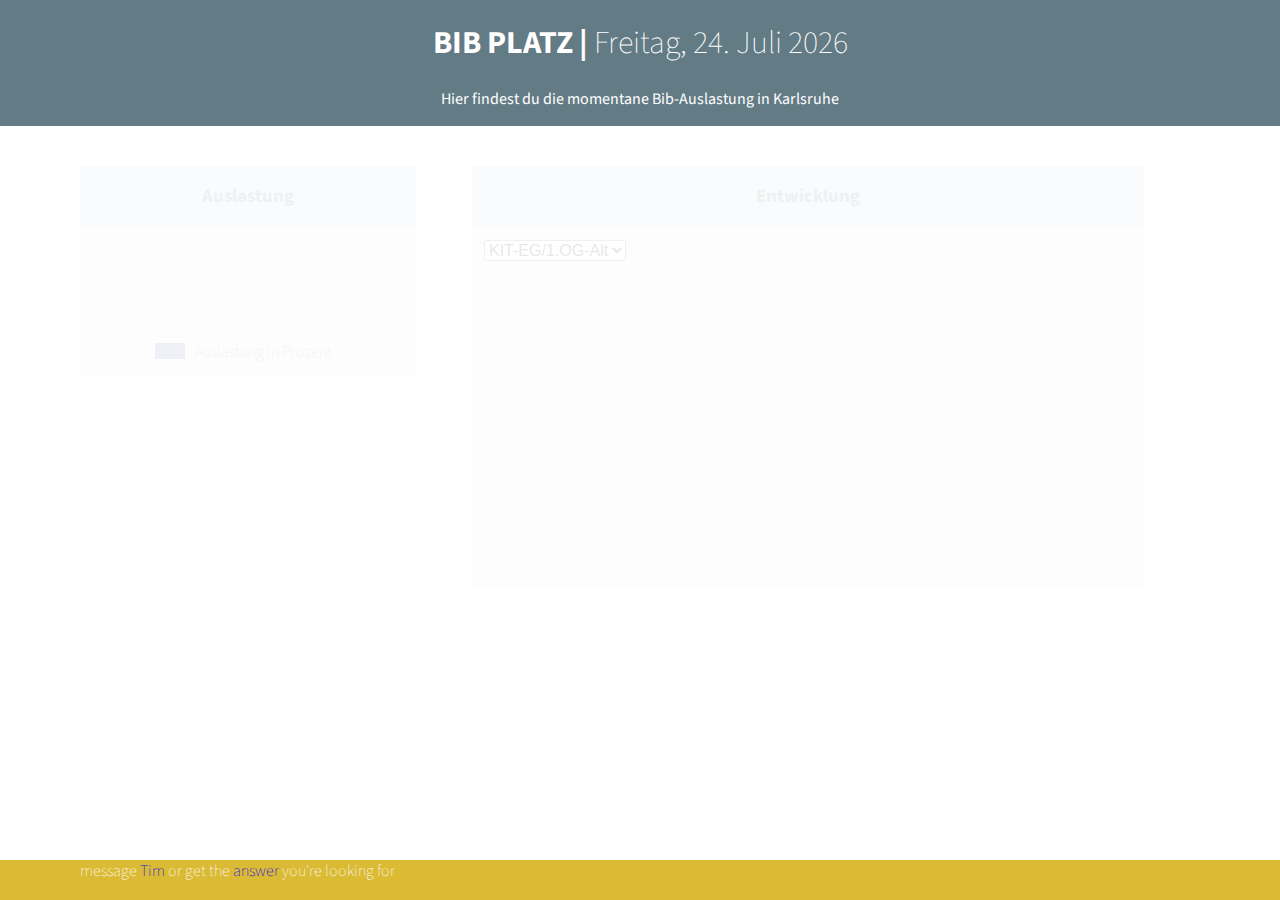
<file: index.html>
<html>
  <head>
    <meta charset="utf-8">
    <meta http-equiv="X-UA-Compatible" content="IE=edge">
    <title>BIB PLATZ &#124; Freie Arbeitsplätze am KIT</title>
    <meta name="description" content="Hier findest du die aktuelle Bib-Auslastung in Karlsruhe.">
    <meta name="keywords" content="bib, kit, bibplatz, wegweiser, freie, lernplätze, arbeitsplätze, karlsruhe, ka, uni, wiwi, fh, bibliothek, library, platz, ausblick, aktuell, momentan">
    <meta name="robots" content="index, follow">
    <meta name="viewport" content="width=device-width, initial-scale=1">
    <script type="text/javascript" src="https://www.google.com/jsapi"></script>
    <script src="//ajax.googleapis.com/ajax/libs/jquery/1.11.0/jquery.min.js"></script>
    <script type="text/JavaScript" src="./js/Chartjs/Chart.min.js"></script>
    <script src="./js/modernizr-2.6.2.min.js"></script>
    <script src="./js/jquery.simpleselect.js"></script>
    <script type="text/JavaScript" src="./js/main.js"></script>
    <link rel="shortcut icon" href="./img/favicon.png" type="image/png" />
    <link rel="icon" href="./img/favicon.png" type="image/png" />
    <link href="http://fonts.googleapis.com/css?family=Source+Sans+Pro:200,400,700" rel="stylesheet" type="text/css">
    <link rel="stylesheet" href="./css/normalize.css">
    <link rel="stylesheet" href="./css/main.css">
    <link rel="stylesheet" href="./css/jquery.simpleselect.css" type="text/css">
    <script>
        (function(i,s,o,g,r,a,m){i['GoogleAnalyticsObject']=r;i[r]=i[r]||function(){
        (i[r].q=i[r].q||[]).push(arguments)},i[r].l=1*new Date();a=s.createElement(o),
        m=s.getElementsByTagName(o)[0];a.async=1;a.src=g;m.parentNode.insertBefore(a,m)
        })(window,document,'script','//www.google-analytics.com/analytics.js','ga');

        ga('create', 'UA-52792333-1', 'auto');
        ga('send', 'pageview');

    </script>

  </head>
  
  <body>
 <div class="wrapper">
            <header>
                <div class="container clearfix">
                    <h1><a href="./index.html" class="head">BIB PLATZ</a> | <span id="demo"> </span></h1>
                    <p>Hier findest du die momentane Bib-Auslastung in Karlsruhe</p>
                    <script>
                    var d = new Date();
                    var days = ["Sonntag","Montag","Dienstag","Mittwoch","Donnerstag","Freitag","Samstag"];
                    var months = ["Januar", "Februar", "März", "April", "Mai", "Juni", "Juli", "August", "September", "Oktober", "November", "Dezember"]
                    document.getElementById("demo").innerHTML = days[d.getDay()]+", "+d.getDate()+". "+months[d.getMonth()]+" "+d.getFullYear();
                    </script>
                </div>
            </header>
            <div class="container clearfix">
                <div class="third widget doughnut">
                    <h3>Auslastung</h3>
                    
                    <div class="canvas-container">
                      
                        <canvas id="canvas" height=100% width=100%></canvas>
                        
                    </div>
                    <div class="chart-legend">
                    <p class="ship"> Auslastung in Prozent</p>
                   </div>
                </div>
                <div class="third widget doughnut">
                    <div class="chart-legend">
                        <h3>Entwicklung</h3>
                    </div>
                    <div class="canvas-container">
                      <div id="chart_div" style="width: auto; height: auto;"></div>
                      
                     
                         <select id="load" />
                             <option value="LBS" >KIT-EG/1.OG-Alt</option>
                             <option value="LSW" >KIT-1.OG-Neu</option>
                             <option value="LSN" >KIT-2.OG-Alt</option>
                              <option value="LST">KIT-2.OG-Neu</option>
                              <option value="LSG">KIT-3.OG</option>
                              <option value="FBI">Info-Bib</option> 
                              <option value="FBP" >Physik-Bib</option>   
                              <option value="FBC" >Chemie-Bib</option>
                              <option value="FBW" >Wiwi-Bib</option>
                              <option value="FBM" >Mathe-Bib</option>
                             <option value="FBA" >Architektur Bib</option>
                             <option value="BIB-N" >KIT-Bib Nord</option>
                             <option value="FBH" >FH-Bib</option>
                             <option value="TheaBib" >TheaBib</option> 
                             <option value="LAF" >Lernzentrum</option> 
                        </select>
                      
                      
                    </div>
                </div>
            </div>
            <div class="push"></div>
          </div>
        
            <footer>
            <div class="container">
                message <a href="mailto:tim.eck@web.de" class="crazy">Tim</a>
                or get the <a href="./info.html" class="crazy">answer</a> you're looking for
            </div>
        </footer>

   
</body>

</div>
</html>
</file>
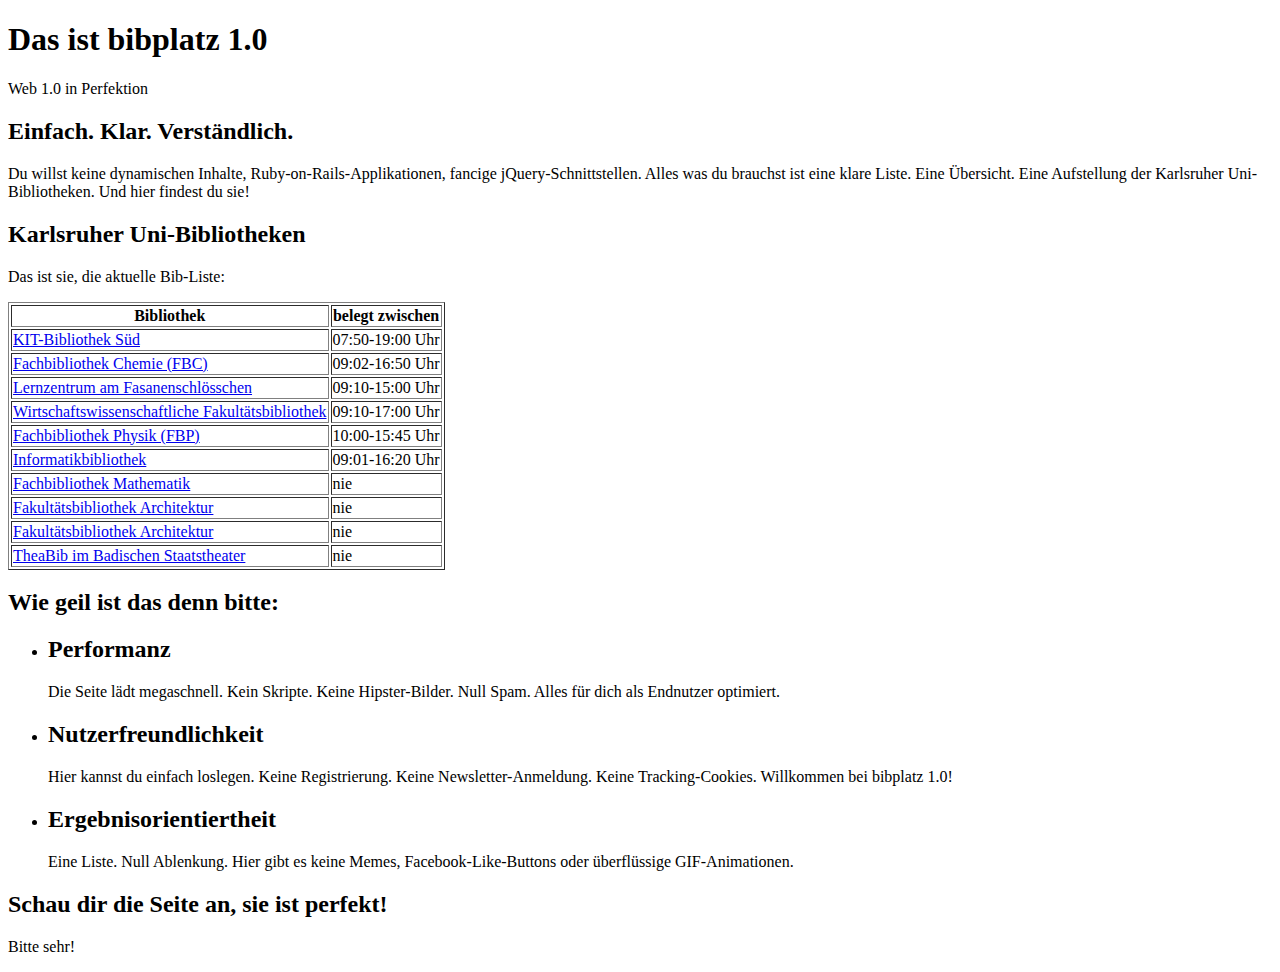
<file: basic/index.html>
<!DOCTYPE html>
<html>

    <head>
        <meta http-equiv="Content-Type" content="text/html; charset=utf-8">
        <meta name="GENERATOR" content="Microsoft FrontPage 4.0">
        <meta name="ProgId" content="FrontPage.Editor.Document">
        <title>BIB PLATZ &#124; bibplatz 1.0</title>
        <meta name="description" content="Hier findest du feinstes WEB 1.0.">
    <meta name="keywords" content="bib, kit, bibplatz, wegweiser, freie, lernplätze, arbeitsplätze, karlsruhe, ka, uni, wiwi, fh, bibliothek, library, platz, ausblick, basic, web 1.0">
    </head>

    <body>
        <header>
            <h1>Das ist bibplatz 1.0</h1>
            <aside>Web 1.0 in Perfektion</aside>
        </header>

        <h2>Einfach. Klar. Verständlich.</h2>

        <p>Du willst keine dynamischen Inhalte, Ruby-on-Rails-Applikationen, fancige jQuery-Schnittstellen. Alles was du brauchst ist eine klare Liste. Eine Übersicht. Eine Aufstellung der Karlsruher Uni-Bibliotheken. Und hier findest du sie!</p>

        <h2>Karlsruher Uni-Bibliotheken</h2>

        <p>Das ist sie, die aktuelle Bib-Liste:</p>
        <table border="1">
  <tr>
    <th>Bibliothek</th>
    <th>belegt zwischen</th>
    
  </tr>
  <tr>
    <td><a href="http://www.bibplatz.de/">KIT-Bibliothek Süd</a></td>
    <td>07:50-19:00 Uhr</td>
   
  </tr>
  <tr>
    <td><a href="http://www.bibplatz.de">Fachbibliothek Chemie (FBC)</a></td>
    <td>09:02-16:50 Uhr</td>
    
  </tr>
  <tr>
    <td><a href="http://www.bibplatz.de/">Lernzentrum am
Fasanenschlösschen</a></td>
    <td>09:10-15:00 Uhr</td>
    
  </tr>
  <tr>
    <td><a href="http://www.bibplatz.de/">Wirtschaftswissenschaftliche
Fakultätsbibliothek</a></td>
    <td>09:10-17:00 Uhr</td>
    
  </tr>
  <tr>
    <td><a href="http://www.bibplatz.de/">Fachbibliothek Physik (FBP)</a></td>
    <td>10:00-15:45 Uhr</td>
   
  </tr>
  <tr>
    <td><a href="http://www.bibplatz.de/">Informatikbibliothek</a></td>
    <td>09:01-16:20 Uhr</td>
   
  </tr>
  <tr>
    <td><a href="http://www.bibplatz.de/">Fachbibliothek Mathematik</a></td>
    <td>nie</td>
    
  </tr>
  <tr>
    <td><a href="http://www.bibplatz.de/">Fakultätsbibliothek Architektur</a></td>
    <td>nie</td>
    
  </tr>
  <tr>
    <td><a href="http://www.bibplatz.de/">Fakultätsbibliothek Architektur</a></td>
    <td>nie</td>
   
  </tr>
  <tr>
    <td><a href="http://www.bibplatz.de/">TheaBib
im Badischen Staatstheater</a></td>
    <td>nie</td>
    
  </tr>
</table>

<h2>Wie geil ist das denn bitte:</h2>
<ul>
    <li><h2>Performanz</h2></li>

        <p>Die Seite lädt megaschnell. Kein Skripte. Keine Hipster-Bilder. Null Spam. Alles für dich als Endnutzer optimiert.</p>

    <li><h2>Nutzerfreundlichkeit</h2></li>

        <p>Hier kannst du einfach loslegen. Keine Registrierung. Keine Newsletter-Anmeldung. Keine Tracking-Cookies. Willkommen bei bibplatz 1.0!</p>

    <li><h2>Ergebnisorientiertheit</h2></li>

        <p>Eine Liste. Null Ablenkung. Hier gibt es keine Memes, Facebook-Like-Buttons oder überflüssige GIF-Animationen. </p>
</ul>
        <h2>Schau dir die Seite an, sie ist perfekt!</h2>
        <p>Bitte sehr!</p>

    </body>

</html>
</file>
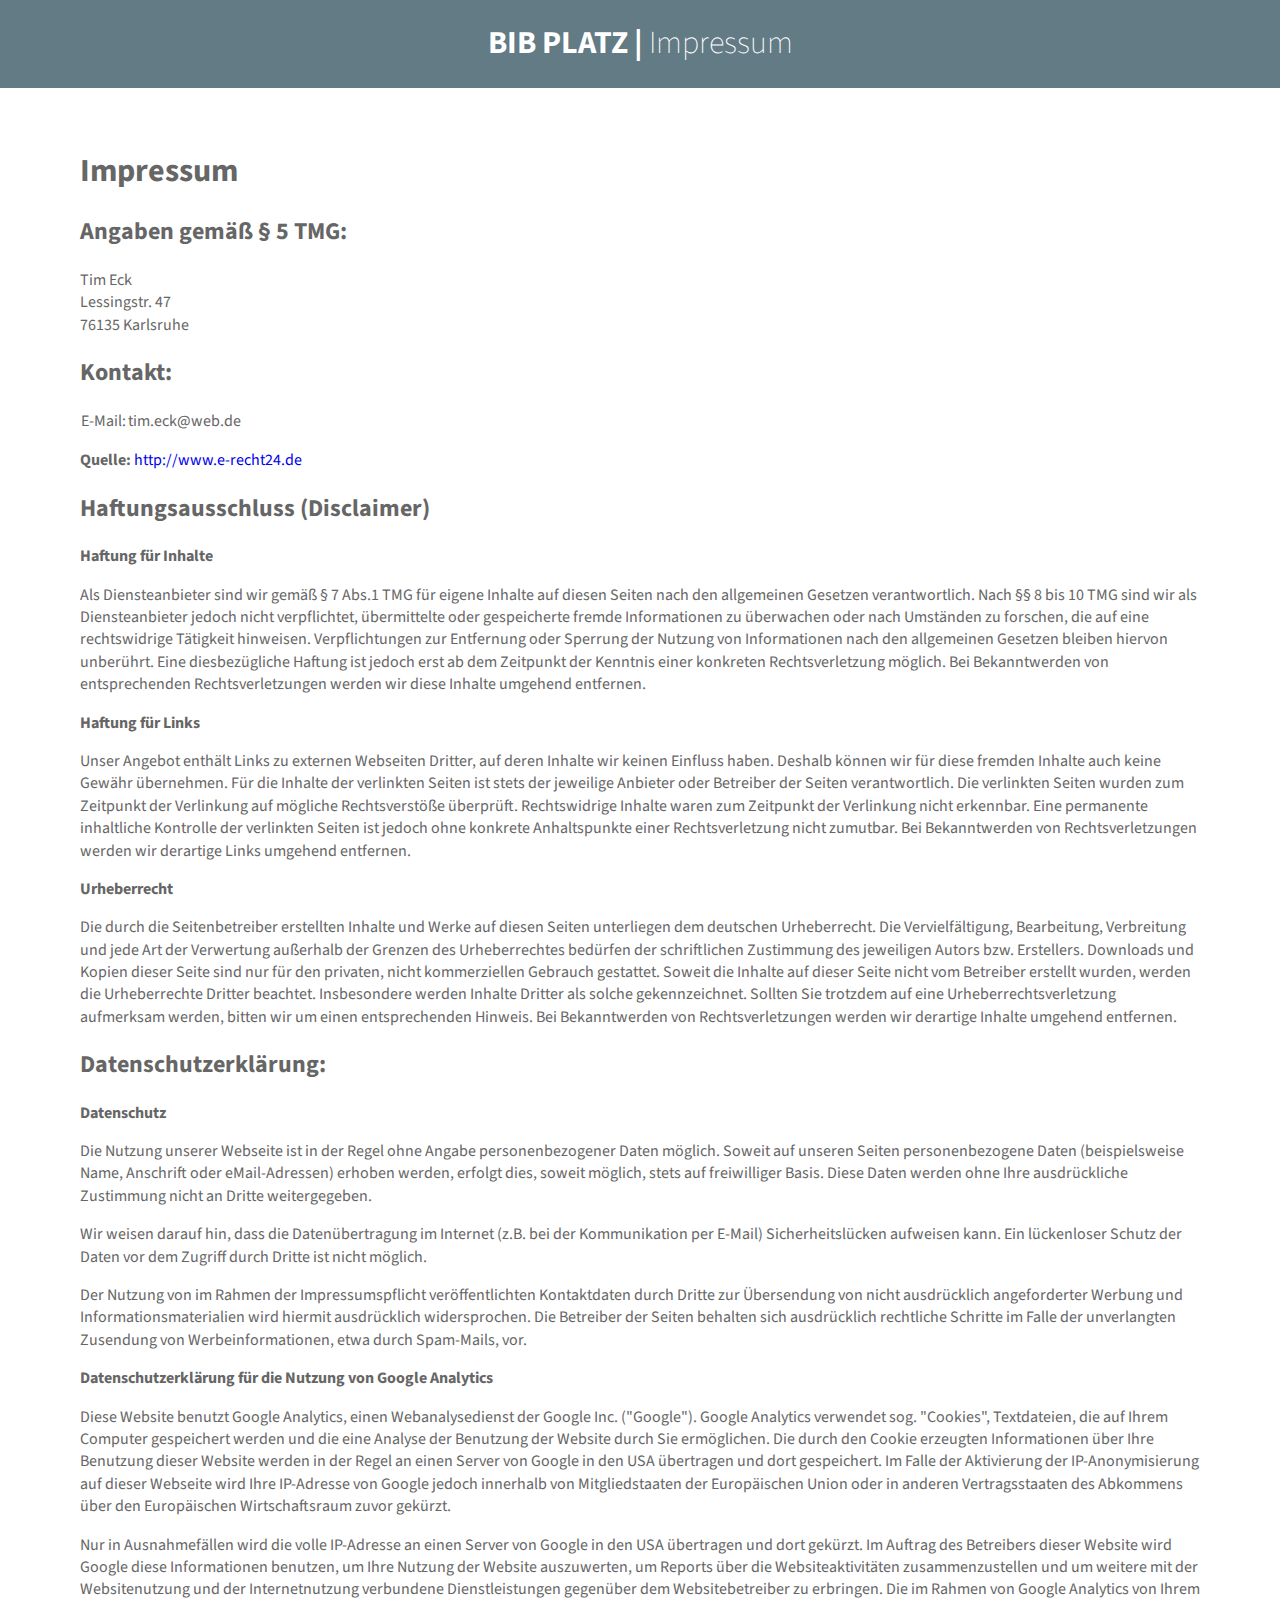
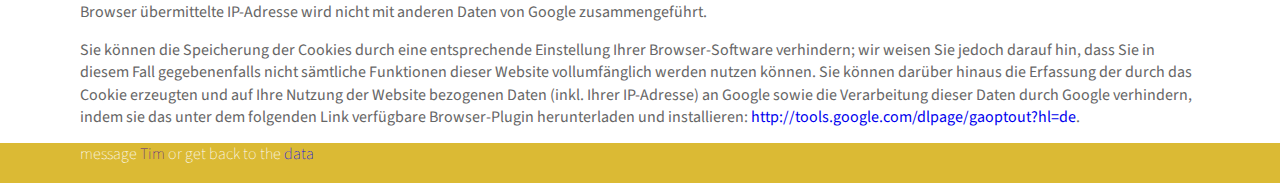
<file: impressum.html>
<html>
  <head>
    <meta charset="utf-8">
    <meta http-equiv="X-UA-Compatible" content="IE=edge">
    <title>BIB PLATZ &#124; Impressum</title>
    <meta name="description" content="">
    <meta name="viewport" content="width=device-width, initial-scale=1">
    <script src="./js/modernizr-2.6.2.min.js"></script>
<link rel="shortcut icon" href="./img/favicon.png" type="image/png" />
    <link rel="icon" href="./img/favicon.png" type="image/png" />
  
    <link href='http://fonts.googleapis.com/css?family=Source+Sans+Pro:200,400,700' rel='stylesheet' type='text/css'>
    <link rel="stylesheet" href="./css/normalize.css">
    <link rel="stylesheet" href="./css/main.css">
    

  </head>
  
  <body>
 <div class="wrapper">
            <header>
                <div class="container clearfix">
                    <h1><a href="./index.html" class="head">BIB PLATZ</a> | <span>Impressum</span></h1>
                </div>
            </header>
            <div class="container clearfix">
               <h1>Impressum</h1>
<h2>Angaben gemäß § 5 TMG:</h2>
<p>Tim Eck<br />
Lessingstr. 47<br />
76135 Karlsruhe
</p>
<h2>Kontakt:</h2>
<table>
<tr><td>E-Mail:</td>
<td>tim.eck@web.de</td>
</tr></table>
<p><strong>Quelle:</strong> <a href="http://www.e-recht24.de/impressum-generator.html" class="normal">http://www.e-recht24.de</a></p>

<h2>Haftungsausschluss (Disclaimer)</h2>
<p><strong>Haftung für Inhalte</strong></p> <p>Als Diensteanbieter sind wir gemäß § 7 Abs.1 TMG für eigene Inhalte auf diesen Seiten nach den allgemeinen Gesetzen verantwortlich. Nach §§ 8 bis 10 TMG sind wir als Diensteanbieter jedoch nicht verpflichtet, übermittelte oder gespeicherte fremde Informationen zu überwachen oder nach Umständen zu forschen, die auf eine rechtswidrige Tätigkeit hinweisen. Verpflichtungen zur Entfernung oder Sperrung der Nutzung von Informationen nach den allgemeinen Gesetzen bleiben hiervon unberührt. Eine diesbezügliche Haftung ist jedoch erst ab dem Zeitpunkt der Kenntnis einer konkreten Rechtsverletzung möglich. Bei Bekanntwerden von entsprechenden Rechtsverletzungen werden wir diese Inhalte umgehend entfernen.</p> <p><strong>Haftung für Links</strong></p> <p>Unser Angebot enthält Links zu externen Webseiten Dritter, auf deren Inhalte wir keinen Einfluss haben. Deshalb können wir für diese fremden Inhalte auch keine Gewähr übernehmen. Für die Inhalte der verlinkten Seiten ist stets der jeweilige Anbieter oder Betreiber der Seiten verantwortlich. Die verlinkten Seiten wurden zum Zeitpunkt der Verlinkung auf mögliche Rechtsverstöße überprüft. Rechtswidrige Inhalte waren zum Zeitpunkt der Verlinkung nicht erkennbar. Eine permanente inhaltliche Kontrolle der verlinkten Seiten ist jedoch ohne konkrete Anhaltspunkte einer Rechtsverletzung nicht zumutbar. Bei Bekanntwerden von Rechtsverletzungen werden wir derartige Links umgehend entfernen.</p> <p><strong>Urheberrecht</strong></p> <p>Die durch die Seitenbetreiber erstellten Inhalte und Werke auf diesen Seiten unterliegen dem deutschen Urheberrecht. Die Vervielfältigung, Bearbeitung, Verbreitung und jede Art der Verwertung außerhalb der Grenzen des Urheberrechtes bedürfen der schriftlichen Zustimmung des jeweiligen Autors bzw. Erstellers. Downloads und Kopien dieser Seite sind nur für den privaten, nicht kommerziellen Gebrauch gestattet. Soweit die Inhalte auf dieser Seite nicht vom Betreiber erstellt wurden, werden die Urheberrechte Dritter beachtet. Insbesondere werden Inhalte Dritter als solche gekennzeichnet. Sollten Sie trotzdem auf eine Urheberrechtsverletzung aufmerksam werden, bitten wir um einen entsprechenden Hinweis. Bei Bekanntwerden von Rechtsverletzungen werden wir derartige Inhalte umgehend entfernen.</p>

<h2>Datenschutzerklärung:</h2>
<p><strong>Datenschutz</strong></p> <p>Die Nutzung unserer Webseite ist in der Regel ohne Angabe personenbezogener Daten möglich. Soweit auf unseren Seiten personenbezogene Daten (beispielsweise Name, Anschrift oder eMail-Adressen) erhoben werden, erfolgt dies, soweit möglich, stets auf freiwilliger Basis. Diese Daten werden ohne Ihre ausdrückliche Zustimmung nicht an Dritte weitergegeben. </p> <p>Wir weisen darauf hin, dass die Datenübertragung im Internet (z.B. bei der Kommunikation per E-Mail) Sicherheitslücken aufweisen kann. Ein lückenloser Schutz der Daten vor dem Zugriff durch Dritte ist nicht möglich. </p> <p>Der Nutzung von im Rahmen der Impressumspflicht veröffentlichten Kontaktdaten durch Dritte zur Übersendung von nicht ausdrücklich angeforderter Werbung und Informationsmaterialien wird hiermit ausdrücklich widersprochen. Die Betreiber der Seiten behalten sich ausdrücklich rechtliche Schritte im Falle der unverlangten Zusendung von Werbeinformationen, etwa durch Spam-Mails, vor.</p>
<p><strong>Datenschutzerklärung für die Nutzung von Google Analytics</strong></p> <p>Diese Website benutzt Google Analytics, einen Webanalysedienst der Google Inc. ("Google"). Google Analytics verwendet sog. "Cookies", Textdateien, die auf Ihrem Computer gespeichert werden und die eine Analyse der Benutzung der Website durch Sie ermöglichen. Die durch den Cookie erzeugten Informationen über Ihre Benutzung dieser Website werden in der Regel an einen Server von Google in den USA übertragen und dort gespeichert. Im Falle der Aktivierung der IP-Anonymisierung auf dieser Webseite wird Ihre IP-Adresse von Google jedoch innerhalb von Mitgliedstaaten der Europäischen Union oder in anderen Vertragsstaaten des Abkommens über den Europäischen Wirtschaftsraum zuvor gekürzt.</p> <p>Nur in Ausnahmefällen wird die volle IP-Adresse an einen Server von Google in den USA übertragen und dort gekürzt. Im Auftrag des Betreibers dieser Website wird Google diese Informationen benutzen, um Ihre Nutzung der Website auszuwerten, um Reports über die Websiteaktivitäten zusammenzustellen und um weitere mit der Websitenutzung und der Internetnutzung verbundene Dienstleistungen gegenüber dem Websitebetreiber zu erbringen. Die im Rahmen von Google Analytics von Ihrem Browser übermittelte IP-Adresse wird nicht mit anderen Daten von Google zusammengeführt.</p> <p>Sie können die Speicherung der Cookies durch eine entsprechende Einstellung Ihrer Browser-Software verhindern; wir weisen Sie jedoch darauf hin, dass Sie in diesem Fall gegebenenfalls nicht sämtliche Funktionen dieser Website vollumfänglich werden nutzen können. Sie können darüber hinaus die Erfassung der durch das Cookie erzeugten und auf Ihre Nutzung der Website bezogenen Daten (inkl. Ihrer IP-Adresse) an Google sowie die Verarbeitung dieser Daten durch Google verhindern, indem sie das unter dem folgenden Link verfügbare Browser-Plugin herunterladen und installieren: <a href="http://tools.google.com/dlpage/gaoptout?hl=de" class="normal">http://tools.google.com/dlpage/gaoptout?hl=de</a>.<p> </p>


                    
            </div>
                </div>

<footer>
            <div class="container">
                message <a href="" class="crazy">Tim</a>
                or get back to the <a href="./index.html" class="crazy">data</a>
            </div>
</footer>

   
</body>


</html>
</file>
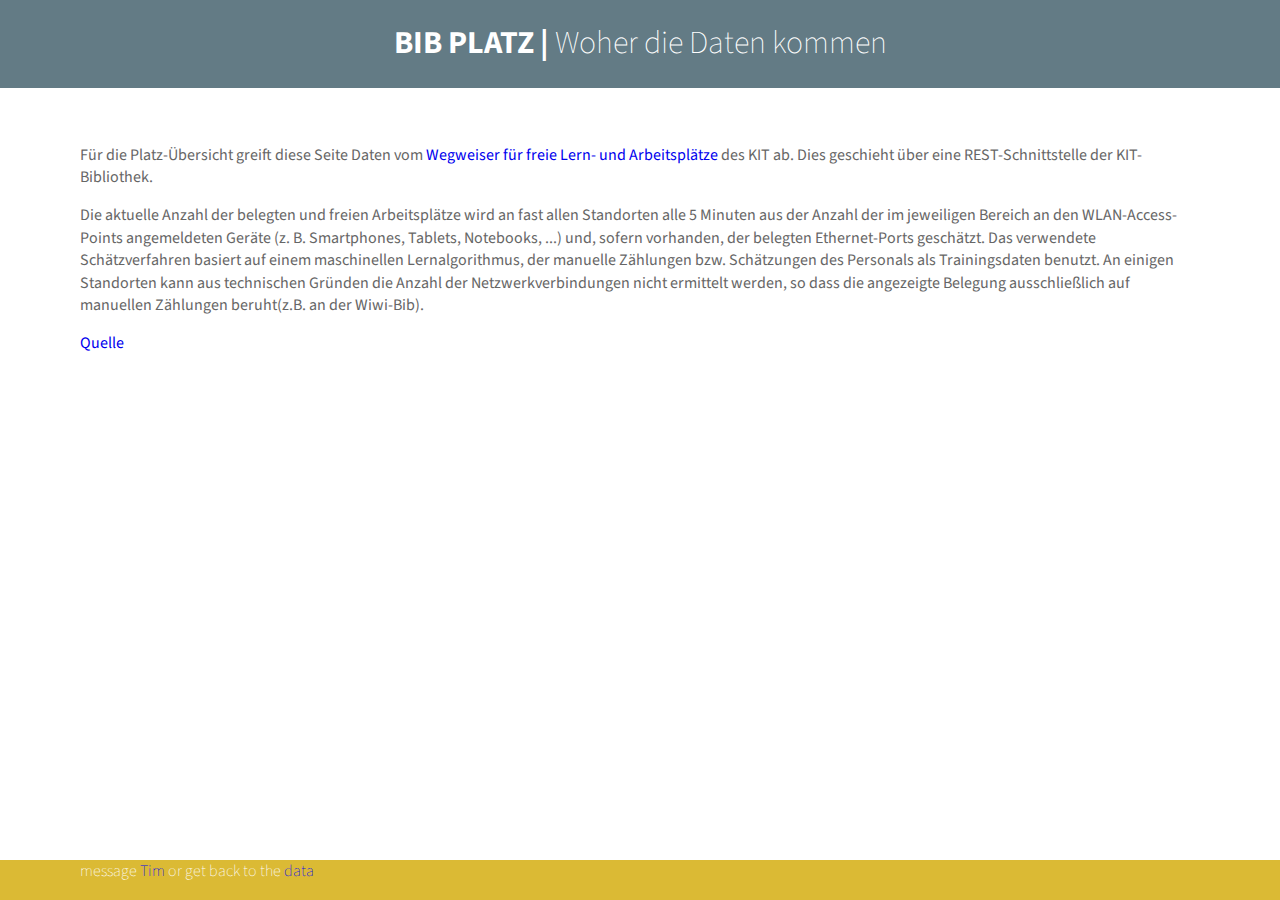
<file: info.html>
<html>
  <head>
    <meta charset="utf-8">
    <meta http-equiv="X-UA-Compatible" content="IE=edge">
    <title>BIB PLATZ &#124; Woher die Daten kommen</title>
    <meta name="description" content="Für die Platz-Übersicht greift diese Seite Daten vom Wegweiser für freie Lern- und Arbeitsplätze des KIT ab. Dies geschieht über eine REST-Schnittstelle der KIT-Bibliothek.">
    <meta name="viewport" content="width=device-width, initial-scale=1">
    <script src="./js/modernizr-2.6.2.min.js"></script>
    <link rel="shortcut icon" href="./img/favicon.png" type="image/png" />
    <link rel="icon" href="./img/favicon.png" type="image/png" />
    <link href="http://fonts.googleapis.com/css?family=Source+Sans+Pro:200,400,700" rel="stylesheet" type="text/css">
    <link rel="stylesheet" href="./css/normalize.css">
    <link rel="stylesheet" href="./css/main.css">

  </head>
  
  <body>
 <div class="wrapper">
            <header>
                <div class="container clearfix">
                    <h1><a href="./index.html" class="head">BIB PLATZ</a> | <span>Woher die Daten kommen</span></h1>
                    <p></p>
                    
                </div>
            </header>
            <div class="container clearfix">

               <p>Für die Platz-Übersicht greift diese Seite Daten vom <a href="http://www.bibliothek.kit.edu/cms/freie-lernplaetze.php" class="normal">Wegweiser für freie Lern- und Arbeitsplätze</a> des KIT ab. Dies geschieht über eine REST-Schnittstelle der KIT-Bibliothek.</p>
                
              <p> Die aktuelle Anzahl der belegten und freien Arbeitsplätze wird an fast allen Standorten alle 5 Minuten aus der Anzahl der im jeweiligen Bereich an den WLAN-Access-Points angemeldeten Geräte (z. B. Smartphones, Tablets, Notebooks, ...) und, sofern vorhanden, der belegten Ethernet-Ports geschätzt. Das verwendete Schätzverfahren basiert auf einem maschinellen Lernalgorithmus, der manuelle Zählungen bzw. Schätzungen des Personals als Trainingsdaten benutzt. An einigen Standorten kann aus technischen Gründen die Anzahl der Netzwerkverbindungen nicht ermittelt werden, so dass die angezeigte Belegung ausschließlich auf manuellen Zählungen beruht(z.B. an der Wiwi-Bib). </p>

              <p><a rel="nofollow" href="http://www.bibliothek.kit.edu/cms/ueber-freie-lernplaetze.php" class="normal">Quelle</a></p>



               
            </div>
            <div class="push"></div>
          </div>
        
            <footer>
            <div class="container">
                message <a href="mailto:tim.eck@web.de" class="crazy">Tim</a>
                or get back to the <a href="./index.html" class="crazy">data</a>
            </div>
        </footer>


</body>

</div>
</html>
</file>
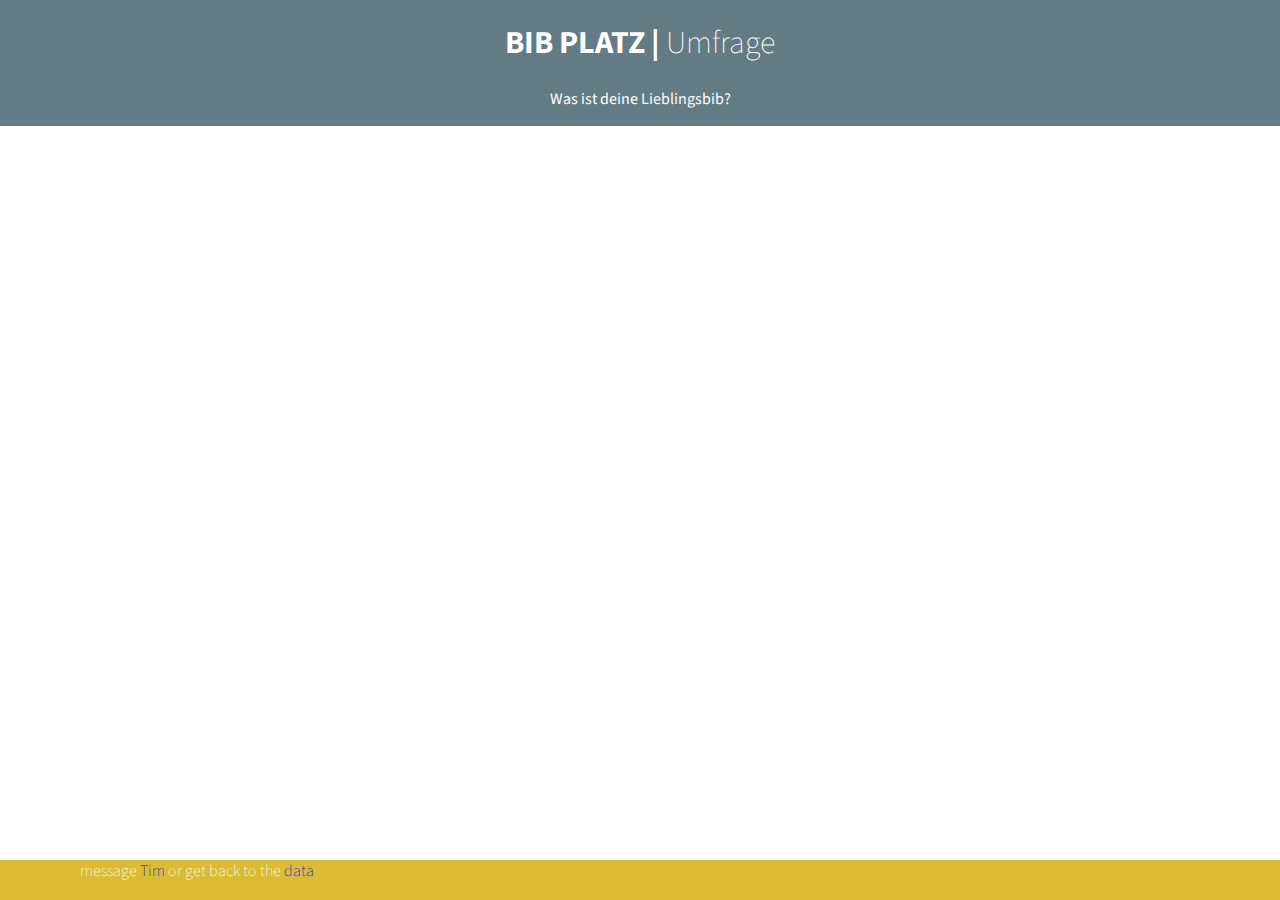
<file: umfrage.html>
<html>
  <head>
    <meta charset="utf-8">
    <meta http-equiv="X-UA-Compatible" content="IE=edge">
    <title>BIB PLATZ &#124; Was ist deine Lieblingsbib?</title>
    <meta name="description" content="Für die Platz-Übersicht greift diese Seite Daten vom Wegweiser für freie Lern- und Arbeitsplätze des KIT ab. Dies geschieht über eine REST-Schnittstelle der KIT-Bibliothek.">
    <meta name="viewport" content="width=device-width, initial-scale=1">
    <script src="./js/modernizr-2.6.2.min.js"></script>
    <link rel="shortcut icon" href="./img/favicon.png" type="image/png" />
    <link rel="icon" href="./img/favicon.png" type="image/png" />
    <link href="http://fonts.googleapis.com/css?family=Source+Sans+Pro:200,400,700" rel="stylesheet" type="text/css">
    <link rel="stylesheet" href="./css/normalize.css">
    <link rel="stylesheet" href="./css/main.css">

  </head>
  
  <body>
 <div class="wrapper">
            <header>
                <div class="container clearfix">
                    
                     <h1><a href="./index.html" class="head">BIB PLATZ</a> | <span>Umfrage</span></h1>
                    <p>Was ist deine Lieblingsbib?</p>
                    
                </div>
            </header>
            <div class="container clearfix">

               <iframe src="https://docs.google.com/forms/d/1ZItZy_Sw1vH2-G167c3Q_P2W1eepw1N5OUzb6bfzmBs/viewform?embedded=true" width="760" height="421" frameborder="0" marginheight="0" marginwidth="0">Wird geladen...</iframe>


               
            </div>
            <div class="push"></div>
          </div>
        
            <footer>
            <div class="container">
                message <a href="mailto:tim.eck@web.de" class="crazy">Tim</a>
                or get back to the <a href="./index.html" class="crazy">data</a>
            </div>
        </footer>


</body>

</div>
</html>
</file>
<file: css/main.css>
/*
 * HTML5 Boilerplate
 *
 * What follows is the result of much research on cross-browser styling.
 * Credit left inline and big thanks to Nicolas Gallagher, Jonathan Neal,
 * Kroc Camen, and the H5BP dev community and team.
 */

/* ==========================================================================
   Base styles: opinionated defaults
   ========================================================================== */

html,
button,
input,
select,
textarea {
    color: #222;
}

body {
    font-size: 1em;
    line-height: 1.4;
}

/*
 * Remove text-shadow in selection highlight: h5bp.com/i
 * These selection rule sets have to be separate.
 * Customize the background color to match your design.
 */

::-moz-selection {
    background: #b3d4fc;
    text-shadow: none;
}

::selection {
    background: #b3d4fc;
    text-shadow: none;
}

/*
 * A better looking default horizontal rule
 */

hr {
    display: block;
    height: 1px;
    border: 0;
    border-top: 1px solid #ccc;
    margin: 1em 0;
    padding: 0;
}

/*
 * Remove the gap between images, videos, audio and canvas and the bottom of
 * their containers: h5bp.com/i/440
 */

audio,
canvas,
img,
video {
    vertical-align: middle;
}

/*
 * Remove default fieldset styles.
 */

fieldset {
    border: 0;
    margin: 0;
    padding: 0;
}

/*
 * Allow only vertical resizing of textareas.
 */

textarea {
    resize: vertical;
}

/* ==========================================================================
   Browse Happy prompt
   ========================================================================== */

.browsehappy {
    margin: 0.2em 0;
    background: #ccc;
    color: #000;
    padding: 0.2em 0;
}

/* ==========================================================================
   Author's custom styles
   ========================================================================== */
html, body {
    height: 100%;
}
body {
    font-family: 'Source Sans Pro', sans-serif;
    color: #666;
}
/* STICKY FOOTER */
.wrapper {
    min-height: 100%;
    /*background-image: url(http://static.panoramio.com/photos/original/33998994.jpg);
    background-repeat:no-repeat;
    background-size:cover; */
    height: auto !important;
    height: 100%;
    margin: 0 auto -40px; /* 0 auto -40px;  the bottom margin is the negative value of the footer's height */
}
footer {
    /*padding: auto;*/
    background: #dbba34;
    color: #fff;
    font-weight: 200;
    height: 40px; 
     /* .push must be the same height as .footer */
}
.push {
    height: 40px;
}

/* button */
.button {
    cursor: pointer;
    text-decoration: none;
    font-size: 0.6em;
    font-weight: 400;
    text-transform: uppercase;
    display: inline-block;
    padding: 4px 6px;
    margin: 0 10px;
    position: relative;
    background: #ccc;
    color: #fff;
    box-shadow: 0 0 2px rgba(0,0,0,0.1);
    background: rgb(190,190,190); /* Old browsers */
    background: -moz-linear-gradient(top, rgba(190,190,190,1) 0%, rgba(170,170,170,1) 100%); /* FF3.6+ */
    background: -webkit-gradient(linear, left top, left bottom, color-stop(0%,rgba(190,190,190,1)), color-stop(100%,rgba(170,170,170,1))); /* Chrome,Safari4+ */
    background: -webkit-linear-gradient(top, rgba(190,190,190,1) 0%,rgba(170,170,170,1) 100%); /* Chrome10+,Safari5.1+ */
    background: -o-linear-gradient(top, rgba(190,190,190,1) 0%,rgba(170,170,170,1) 100%); /* Opera 11.10+ */
    background: -ms-linear-gradient(top, rgba(190,190,190,1) 0%,rgba(170,170,170,1) 100%); /* IE10+ */
    background: linear-gradient(to bottom, rgba(190,190,190,1) 0%,rgba(170,170,170,1) 100%); /* W3C */
    filter: progid:DXImageTransform.Microsoft.gradient( startColorstr='#bebebe', endColorstr='#aaaaaa',GradientType=0 ); /* IE6-9 */
}
a.button:hover {
    background: #637b85;
}

/* Header styles */
header {
    text-align: center;
    background: #637b85;
    color: #fff;
    margin-bottom: 40px;
}
header span {
    font-weight: 200;
}
header .button {
    font-size: 0.2em;
    top: -6px;
}

/* various containers */
.container {
    width: 200px;
    margin: 0 auto;
}
.canvas-container {
    min-height: auto;
    max-height: auto;
    position: relative;
}
.widget {
    position: relative;
    margin-bottom: 80px;
    background: #efefef;
    padding: 12px;
    margin-bottom: 25px;
    opacity: 10%;
    -webkit-box-sizing: border-box;
    -moz-box-sizing: border-box;
    box-sizing: border-box;
}
.widget p {
    margin-top: 0;
    text-align: center;
}
.widget h3 {
    margin: -12px 0 12px -12px;
    padding: 12px;
    width: 100%;
    text-align: center;
    color: #627b86;
    line-height: 2em;
    background: #d0dde3;
}


/* Doughnut-specific */
.widget.doughnut .canvas-container {
    min-height: auto;
    max-height: auto;
}
.widget.doughnut .status {
    display: block;
    position: absolute;
    top: 50%;
    left: 50%;
    width: 30%;
    height: 0;
    padding-top: 12%;
    padding-bottom: 18%;
    color: #444;
    margin-top: -15%;
    margin-left: -15%;
    font-size: 1.4em;
    font-weight: 700;
    text-align: center;
    border-radius: 50%;
    background-color: #aaa;
    background-image: url([data-uri]);
    background-repeat: no-repeat;
    background-size: 30%;
    background-position: center;

}
/* Line-specific */
.widget.line p span {
    color: #dbba34;
}
.widget.line p strong {
    color: #637b85;
    font-weight: 400;
}

.select-style{
    width: 100%;
    margin: 0 auto;
    position: relative;
    bottom: 0;
}

.chart-legend p {
    list-style: none;
    width: 100%;
    margin: 0px auto 0;
}
.chart-legend p {
   text-indent: 30px;
   line-height: 24px;
   position: relative;
   font-weight: 200;
   display: block;
   float: middle;
   width: 60%;
   font-size: 1em;
}
.chart-legend  p:before {
   display: block;
   width: 30px;
   height: 16px;
   position: absolute;
   opacity: 0.8;
   left: 1;
   top: 3px;
   content: "";
}
.ship:before { background-color: #3b5998; }
.rework:before { background-color: #2c9c69; }
.admin:before { background-color: #dbba34; }
.prod:before { background-color: #c62f29; }

@media only screen and (min-width:300px){
    .container {
        width: 300px;
        margin: 0 auto;
    }
}

@media only screen and (min-width:600px){
    .container {
        width: 580px;
        margin: 0 auto;
    }
    .third {
        float: left;
        width: 47.5%;
        margin-left: 5%;
    }
    .third:first-child {
        margin-left: 0;
    }
    .third:last-child {
        display: block;
        width: 100%;
        margin-left: 0;
    }
}

@media only screen and (min-width:960px){
    .container {
        width: 1040px;
    }
    .third {
        float: left;
        width: 30%;
        margin-left: 2.5%;
        margin-right: 2.5%;
    }
    .third:first-child {
        margin-left: 0;
        
    }
    .third:last-child {
        margin-right: 0;
        margin-left: 2.5%;
        width: 60%;
        height: 355;
        
    }
}
@media only screen and (min-width:1140px){
    .container {
        width: 1120px;
    }
    .third {
        float: left;
        width: 30%;
        margin-left: 2.5%;
        margin-right: 2.5%;
    }
    .third:first-child {
        margin-left: 0;
        
    }
    .third:last-child {
        margin-right: 0;
        margin-left: 2.5%;
        width: 60%;
        height: 421;
        
    }
}
@media only screen and (min-width:1360px){
    .container {
        width: 1300px;
    }
    .third {
        float: left;
        width: 30%;
        margin-left: 2.5%;
        margin-right: 2.5%;
    }
    .third:first-child {
        margin-left: 0;
        
    }
    .third:last-child {
        margin-right: 0;
        margin-left: 2.5%;
        width: 60%;
        height: 506;
        
    }
}

#date-picker {
  padding: 10px;
  background-color: rgba(234, 237, 241, 0.8);
  box-shadow: 0px 2px 4px #ccc;
  width: 14em;
  margin: 0px auto 0px;
  height: 2.5em;
  border-radius: 10px;
  -moz-border-radius: 10px;
  -webkit-border-radius: 10px; }
  #date-picker #date-picker-inner {
    position: relative;
    text-align: center;
    line-height: 1.25em;
    height: 100%; }
    #date-picker #date-picker-inner .arrow {
      position: absolute;
      width: 15px;
      cursor: pointer;
      top: 0px;
      height: 100%; }
      #date-picker #date-picker-inner .arrow.disabled {
        opacity: .1; }
      #date-picker #date-picker-inner .arrow.left {
        left: 0px; }
      #date-picker #date-picker-inner .arrow.right {
        right: 0px; }
    #date-picker #date-picker-inner #todays-date {
      display: inline-block;
      font-size: 1.5em; }



/* ==========================================================================
   Helper classes
   ========================================================================== */

/*
 * Image replacement
 */

.ir {
    background-color: transparent;
    border: 0;
    overflow: hidden;
    /* IE 6/7 fallback */
    *text-indent: -9999px;
}

.ir:before {
    content: "";
    display: block;
    width: 0;
    height: 150%;
}

/*
 * Hide from both screenreaders and browsers: h5bp.com/u
 */

.hidden {
    display: none !important;
    visibility: hidden;
}

/*
 * Hide only visually, but have it available for screenreaders: h5bp.com/v
 */

.visuallyhidden {
    border: 0;
    clip: rect(0 0 0 0);
    height: 1px;
    margin: -1px;
    overflow: hidden;
    padding: 0;
    position: absolute;
    width: 1px;
}

/*
 * Extends the .visuallyhidden class to allow the element to be focusable
 * when navigated to via the keyboard: h5bp.com/p
 */

.visuallyhidden.focusable:active,
.visuallyhidden.focusable:focus {
    clip: auto;
    height: auto;
    margin: 0;
    overflow: visible;
    position: static;
    width: auto;
}

/*
 * Hide visually and from screenreaders, but maintain layout
 */

.invisible {
    visibility: hidden;
}

/*
 * Clearfix: contain floats
 *
 * For modern browsers
 * 1. The space content is one way to avoid an Opera bug when the
 *    `contenteditable` attribute is included anywhere else in the document.
 *    Otherwise it causes space to appear at the top and bottom of elements
 *    that receive the `clearfix` class.
 * 2. The use of `table` rather than `block` is only necessary if using
 *    `:before` to contain the top-margins of child elements.
 */

.clearfix:before,
.clearfix:after {
    content: " "; /* 1 */
    display: table; /* 2 */
}

.clearfix:after {
    clear: both;
}

/*
 * For IE 6/7 only
 * Include this rule to trigger hasLayout and contain floats.
 */

.clearfix {
    *zoom: 1;
}

/* ==========================================================================
   EXAMPLE Media Queries for Responsive Design.
   These examples override the primary ('mobile first') styles.
   Modify as content requires.
   ========================================================================== */

@media only screen and (min-width: 35em) {
    /* Style adjustments for viewports that meet the condition */
}

@media print,
       (-o-min-device-pixel-ratio: 5/4),
       (-webkit-min-device-pixel-ratio: 1.25),
       (min-resolution: 120dpi) {
    /* Style adjustments for high resolution devices */
}

/* ==========================================================================
   Print styles.
   Inlined to avoid required HTTP connection: h5bp.com/r
   ========================================================================== */

@media print {
    * {
        background: transparent !important;
        color: #000 !important; /* Black prints faster: h5bp.com/s */
        box-shadow: none !important;
        text-shadow: none !important;
    }

    a,
    a:visited {
        text-decoration: underline;
    }

    a[href]:after {
        content: " (" attr(href) ")";
    }

    abbr[title]:after {
        content: " (" attr(title) ")";
    }

    /*
     * Don't show links for images, or javascript/internal links
     */

    .ir a:after,
    a[href^="javascript:"]:after,
    a[href^="#"]:after {
        content: "";
    }

    pre,
    blockquote {
        border: 1px solid #999;
        page-break-inside: avoid;
    }

    thead {
        display: table-header-group; /* h5bp.com/t */
    }

    tr,
    img {
        page-break-inside: avoid;
    }

    img {
        max-width: 100% !important;
    }

    @page {
        margin: 0.5cm;
    }

    p,
    h2,
    h3 {
        orphans: 3;
        widows: 3;
    }

    h2,
    h3 {
        page-break-after: avoid;
    }
}
</file>
